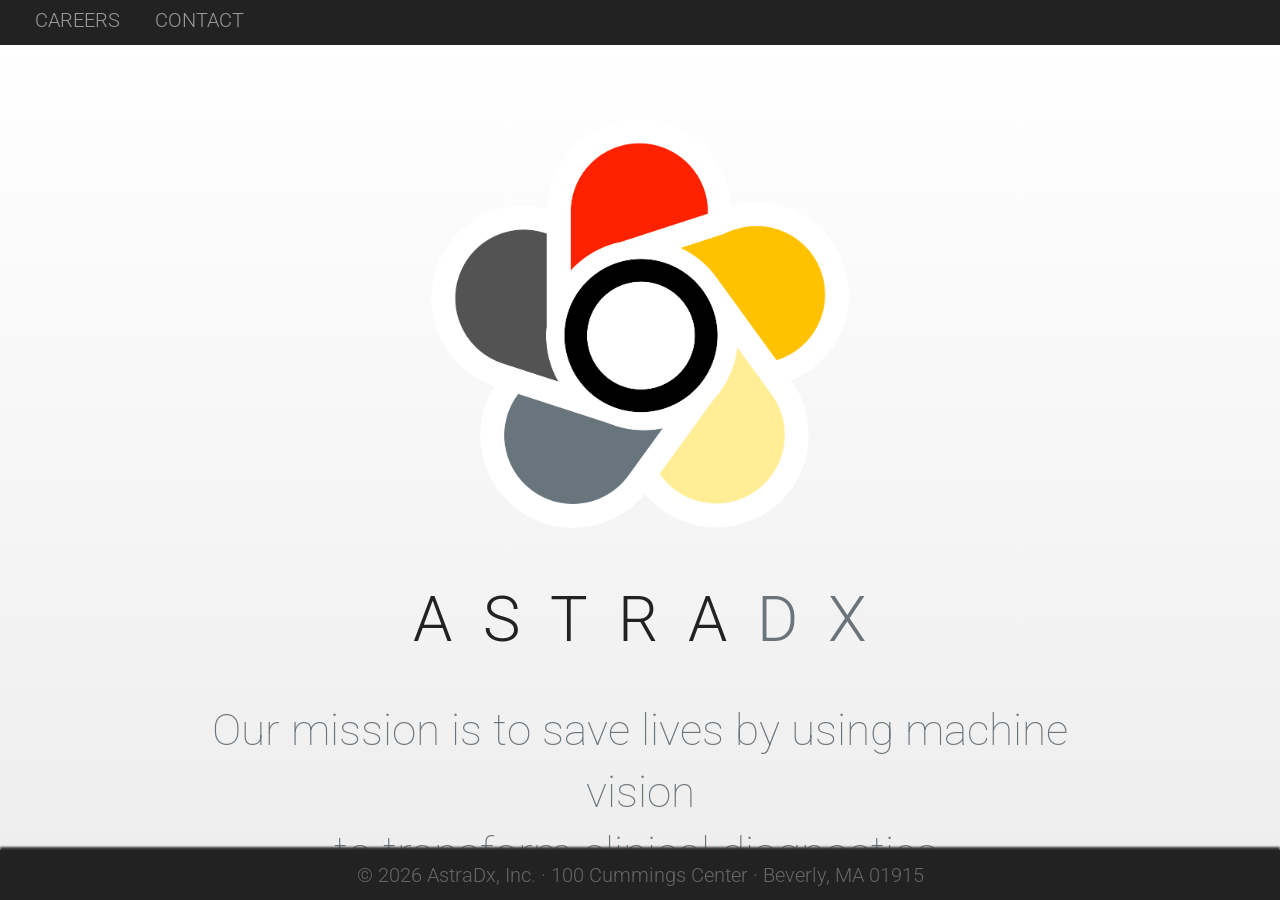
<file: index.html>
<!DOCTYPE html>
<html lang="en">
<head>
<meta charset="utf-8">
<meta name="viewport" content="width=device-width, initial-scale=1">
<title>AstraDx, Inc.</title>
<meta name="description" content="Our mission is to save lives by using machine vision to transform clinical diagnostics.">
<link rel="icon" href="assets/favicon.png">
<link href="https://fonts.googleapis.com/css?family=Roboto:300,400&display=swap" rel="stylesheet">
<link rel="stylesheet" href="style.css">
</head>
<body>
<section>

<header>
  <a href="careers.html">CAREERS</a>
  <a href="mailto:lab@astradx.com">CONTACT</a>
</header>

<main>
  <img id="logo" src="assets/logo.png" alt="AstraDx">

  <p id="title">ASTRA<span class="dx">DX</span></p>

  <p id="description">
    Our mission is to save lives by using machine vision<br>
    to transform clinical diagnostics.
  </p>
</main>

<footer>
  &copy; 2026 AstraDx, Inc. &middot; 100 Cummings Center &middot; Beverly, MA 01915
</footer>

</section>
</body>
</html>
</file>
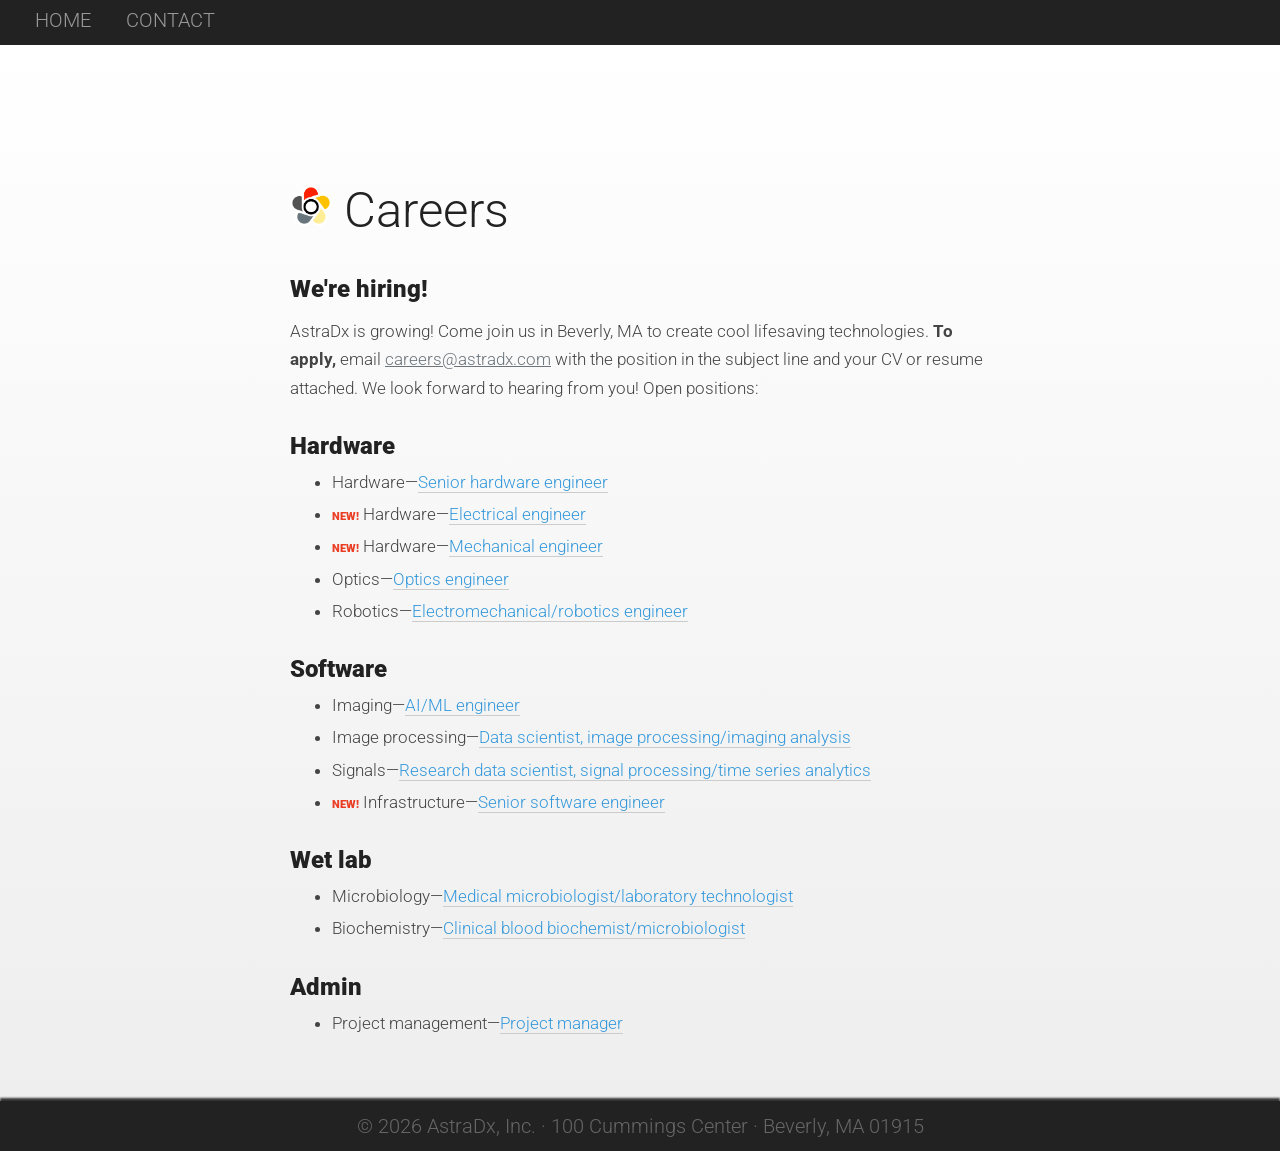
<file: careers.html>
<!DOCTYPE html>
<html lang="en">
<head>
<meta charset="utf-8">
<meta name="viewport" content="width=device-width, initial-scale=1">
<title>Careers — AstraDx, Inc.</title>
<meta name="description" content="Open positions at AstraDx, Inc. in Beverly, Massachusetts.">
<link rel="icon" href="assets/favicon.png">
<link href="https://fonts.googleapis.com/css?family=Roboto:300,400&display=swap" rel="stylesheet">
<link rel="stylesheet" href="style.css">
</head>
<body>
<section class="scroll">

<header>
  <a href="index.html">HOME</a>
  <a href="mailto:careers@astradx.com">CONTACT</a>
</header>

<main>
<div class="page">

  <h1><img src="assets/logo.png" alt="AstraDx" style="width: 6%; height: auto;"> Careers</h1>
  <h2><div class="hiring">We're hiring!</div></h2>
  <p>
    AstraDx is growing! Come join us in Beverly, MA to create cool lifesaving technologies. <strong>To apply,</strong> email
    <a href="mailto:careers@astradx.com">careers@astradx.com</a> with the position in the subject line and your CV or
     resume attached. We look forward to hearing from you! Open positions:
  </p>

  <!-- ===================================================================
       HOW TO EDIT THIS PAGE

       Jobs are grouped into categories. One category looks like this:

           <div class="job">
             <h2>Category name</h2>
             <ul>
               <li>Area&mdash;<a href="files/the-file-name.pdf">Job title</a></li>
             </ul>
           </div>

       Each <li> is one open position. &mdash; is the long dash between the
       area and the job title. If a job has no area, leave both off:

               <li><a href="files/the-file-name.pdf">Job title</a></li>

       TO ADD A JOB       copy a whole <li> line, paste it inside the right
                          category's <ul>, change the words and the file name.
       TO REMOVE A JOB    delete its whole <li> line.
       TO ADD A CATEGORY  copy a whole block from <div class="job"> down to
                          </div>, paste it below, change the words.
       TO REMOVE ONE      delete the whole block, from <div class="job">
                          to its matching </div>.

       If there are no jobs open, delete all the blocks and the page still
       works fine.


       THE PDFs

       They live in the "files" folder next to this page.

       TO REPLACE ONE   put the real PDF in the "files" folder using the SAME
                        file name as the old one. Nothing else to change.
       TO USE A NEW     put the PDF in the "files" folder, then change the
       FILE NAME        name inside href="files/..." to match it exactly.
                        Capital letters and spaces matter - safest is to name
                        files in-lower-case-with-dashes.pdf
       =================================================================== -->

  <div class="job">
    <h3>Hardware</h3>
    <ul>
      <li>Hardware&mdash;<a href="files/senior_hardware_engineer_job_description_080426.pdf">Senior hardware engineer</a></li>
      <li><span class="highlight">NEW!</span> Hardware&mdash;<a href="files/electrical_engineer_job_description_102826.pdf">Electrical engineer</a></li>
      <li><span class="highlight">NEW!</span> Hardware&mdash;<a href="files/mechanical_engineer_job_description_102826.pdf">Mechanical engineer</a></li>
      <li>Optics&mdash;<a href="files/optics_job_description_080426.pdf">Optics engineer</a></li>
      <li>Robotics&mdash;<a href="files/robotics_engineer_job_description_080426.pdf">Electromechanical/robotics engineer</a></li>
    </ul>
  </div>

  <div class="job">
    <h3>Software</h3>
    <ul>
      <li>Imaging&mdash;<a href="files/imaging_job_description_080426.pdf">AI/ML engineer</a></li>
      <li>Image processing&mdash;<a href="files/image_processing_scientist_job_description_080426.pdf">Data scientist, image processing/imaging analysis</a></li>
      <li>Signals&mdash;<a href="files/time_series_job_description_080426.pdf">Research data scientist, signal processing/time series analytics</a></li>
      <li><span class="highlight">NEW!</span> Infrastructure&mdash;<a href="files/senior_software_engineer_job_description_102826.pdf">Senior software engineer</a></li>
    </ul>
  </div>

  <div class="job">
    <h3>Wet lab</h3>
    <ul>
      <li>Microbiology&mdash;<a href="files/technologist_job_description_080426.pdf">Medical microbiologist/laboratory technologist</a></li>
      <li>Biochemistry&mdash;<a href="files/biochemist_job_description_080426.pdf">Clinical blood biochemist/microbiologist</a></li>
    </ul>
  </div>

  <div class="job">
    <h3>Admin</h3>
    <ul>
      <li>Project management&mdash;<a href="files/admin_assistant_project_manager_job_description_080426.pdf">Project manager</a></li>
    </ul>
  </div>

</div>
</main>

<footer>
  &copy; 2026 AstraDx, Inc. &middot; 100 Cummings Center &middot; Beverly, MA 01915
</footer>

</section>
</body>
</html>
</file>
<file: style.css>
@charset "UTF-8";

/* AstraDx — one stylesheet for the whole site.
   Sizing values are the original site's, with min/max guards so they don't
   break down on very wide or very narrow screens. */

body {
  background-color: #222;
  font-family: Roboto, "Helvetica Neue", Helvetica, Arial, sans-serif;
  font-weight: 300;
  color: #222;
  margin: 0;
  display: flex;
  flex-flow: column;
}

/* The home page fills the screen exactly: bar, middle, bar. The middle
   scrolls inside itself, so the footer never leaves the viewport. */
section {
  display: flex;
  flex-flow: column;
  height: 100vh;
  background-color: #fff;
}

/* The careers page has real content, so it scrolls normally instead. */
section.scroll { height: auto; min-height: 100vh; }

/* --- dark bar at the top --------------------------------------------- */

header {
  background-color: #222;
  line-height: 40px;
  padding-bottom: 5px;
  padding-left: 35px;
  font-size: clamp(13px, calc(48px - 2vw), 20px);
  box-shadow: 0 3px 2px #333;
  flex: none;
}
header a {
  color: #999;
  font-weight: 300;
  text-decoration: none;
  margin-right: 30px;
}
header a:hover { color: #fff; }

/* --- middle ---------------------------------------------------------- */

main {
  flex: 2;
  overflow: auto;
  background: #fff;
  font-weight: 100;
  padding-left: 13%;
  padding-right: 13%;
  padding-top: max(40px, calc(150px - 6vw));
  background-image: linear-gradient(to bottom, transparent, #eee);
}

/* --- home page ------------------------------------------------------- */

@keyframes fade-in { from { opacity: 0; } to { opacity: 1; } }

#logo {
  display: block;
  margin: auto;
  width: 420px;
  max-width: 75%;
  object-fit: scale-down;
  user-select: none;
  -webkit-user-drag: none;
  animation: fade-in 1s both;
}

#title {
  font-size: clamp(34px, calc(54px + 0.7vw), 72px);
  letter-spacing: clamp(10px, calc(20px + 0.8vw), 34px);
  /* letter-spacing adds a gap after the last letter; pull it back to centre */
  text-indent: clamp(10px, calc(20px + 0.8vw), 34px);
  font-weight: 300;
  text-align: center;
  margin-top: max(24px, calc(70px - 2vw));
  margin-bottom: max(24px, calc(70px - 2vw));
  animation: fade-in 2s both;
}
#title .dx { color: #6B747B; }

#description {
  color: #6B747B;
  font-size: clamp(18px, calc(60px - 1.2vw), 44px);
  line-height: 140%;
  text-align: center;
  margin-top: 0;
  animation: fade-in 3s both;
}

/* --- careers page ---------------------------------------------------- */

.page {
  max-width: 700px;
  margin: 0 auto;
  padding-bottom: 60px;
  animation: fade-in 1.2s both;
}
.page h1 {
  /* font-size: clamp(20px, calc(14px + 1vw), 28px); */
  font-size: clamp(48px, calc(36px + 1vw), 60px);
  font-weight: 300;
  /* letter-spacing: 0.06em; */
  margin: 48pt 0 36px;
}
/* The "We're hiring!" line is the loudest thing on the page. */
.page h2 {
  font-size: clamp(24px, calc(14px + 0.8vw), 42px);
  font-weight: 900;
  margin: 0 0 14px;
}
.page h3 {
  font-size: clamp(18px, calc(14px + 0.8vw), 24px);
  font-weight: 900;
  color: #222;
  margin: 0 0 8px;
}
.page p {
  font-weight: 300;
  font-size: clamp(15px, calc(12px + 0.4vw), 18px);
  line-height: 1.65;
  color: #444;
  margin: 0 0 20px;
}
.page a { color: #6B747B; }
.page a:hover { color: #222; }

/* One category of jobs: a heading, then a bulleted list of positions. */
.job { margin-top: 30px; }
.job h2 { margin-bottom: 10px; }

/* Bullets line up with roughly the third letter of the category heading
   above them, so each list reads as sitting under its own title. */
.job ul {
  list-style: disc;
  margin: 0;
  padding-left: 42px;
}
.job li {
  font-weight: 300;
  font-size: clamp(15px, calc(12px + 0.4vw), 18px);
  line-height: 1.65;
  color: #444;
  margin-bottom: 4px;
}
.job li a { color: #3498db; text-decoration: none; border-bottom: 1px solid #ccc; }
.job li a:hover { color: #222; border-bottom-color: #222; }

.highlight {
  font-size: 8pt;
  font-weight: 900;
  color: #EA3E25;
}


/* --- dark bar at the bottom ------------------------------------------ */

footer {
  background: #222;
  color: #666;
  font-weight: 300;
  font-size: clamp(13px, calc(48px - 2vw), 20px);
  line-height: 40px;
  padding-top: 5px;
  padding-bottom: 5px;
  width: 100%;
  text-align: center;
  box-shadow: 0 -3px 2px #333;
  flex: none;
}

/* Someone may prefer no motion; respect that. */
@media (prefers-reduced-motion: reduce) {
  * { animation: none !important; }
}
</file>
